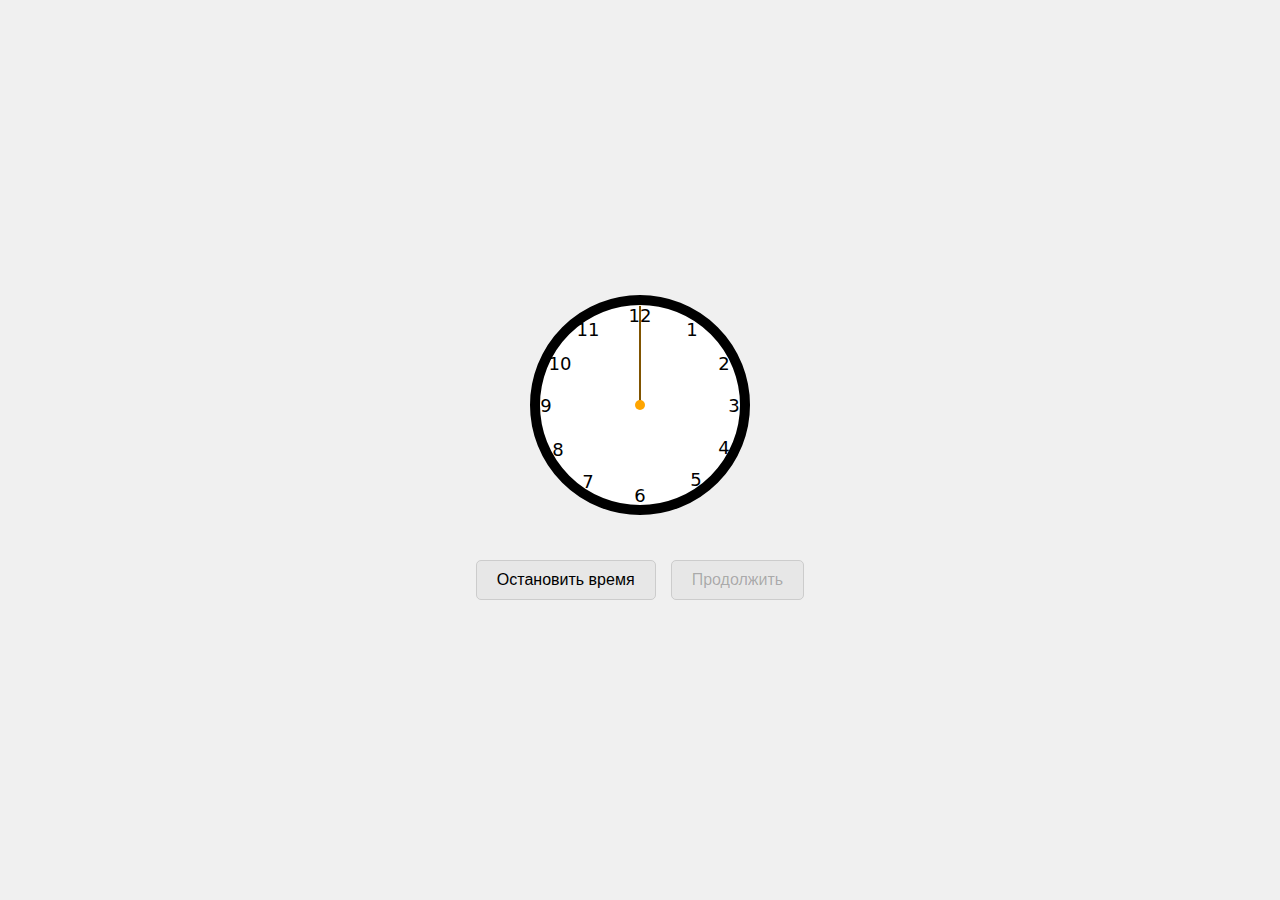
<file: clock/clock.html>
<!DOCTYPE html>
<html lang="ru">

<head>
  <meta charset="UTF-8">
  <meta name="viewport" content="width=device-width, initial-scale=1.0">
  <link rel="stylesheet" href="/clock/clock.css">
  <script src="/clock/script.js"></script>

  <title>Виджет часов</title>

</head>

<body>

  <div class="clock">
    <div class="hand hour-hand"></div>
    <div class="hand minute-hand"></div>
    <div class="hand second-hand"></div>
    <div class="center"></div>
    <div class="number number1">1</div>
    <div class="number number2">2</div>
    <div class="number number3">3</div>
    <div class="number number4">4</div>
    <div class="number number5">5</div>
    <div class="number number6">6</div>
    <div class="number number7">7</div>
    <div class="number number8">8</div>
    <div class="number number9">9</div>
    <div class="number number10">10</div>
    <div class="number number11">11</div>
    <div class="number number12">12</div>
  </div>
  <div id="digitalTime"></div>
  <div class="buttons"> <button id="stopButton">Остановить время</button> <button id="startButton"
      disabled>Продолжить</button> </div>


</body>

</html>
</file>
<file: clock/clock.css>
body {
  font-family:system-ui, -apple-system, BlinkMacSystemFont, 'Segoe UI', Roboto, Oxygen, Ubuntu, Cantarell, 'Open Sans', 'Helvetica Neue', sans-serif;

  display: flex;
  justify-content: center;
  align-items: center;
  height: 100vh;
  flex-direction: column;
  background-color: #f0f0f0;
  margin: 0;
}

.clock {
  width: 200px;
  height: 200px;
  border: 10px solid black;
  border-radius: 50%;
  position: relative;
  background: white;
}

.hand {
  width: 50%;
  height: 2px;
  background: black;
  position: absolute;
  top: 50%;
  transform-origin: 100%;
  transform: rotate(90deg);
}

.second-hand {
  width: 50%;
  height: 1px;
  background: orange;
  position: absolute;
  top: 50%;
  transform-origin: 100%;
  transform: rotate(90deg);
}

.center {
  width: 10px;
  height: 10px;
  background: orange;
  border-radius: 50%;
  position: absolute;
  top: 50%;
  left: 50%;
  transform: translate(-50%, -50%);
}

.number {
  position: absolute;
  font-size: 18px;
  transform: translate(-50%, -50%);
}

.number1 {
  top: 12%;
  left: 76%;
}

.number2 {
  top: 29%;
  left: 92%
}

.number3 {
  top: 50%;
  left: 97%;
}

.number4 {
  top: 71%;
  left: 92%;
}

.number5 {
  top: 87%;
  left: 78%;
}

.number6 {
  top: 95%;
  left: 50%;
}

.number7 {
  top: 88%;
  left: 24%;
}

.number8 {
  top: 72%;
  left: 9%;
}

.number9 {
  top: 50%;
  left: 3%;
}

.number10 {
  top: 29%;
  left: 10%;
}

.number11 {
  top: 12%;
  left: 24%;
}

.number12 {
  top: 5%;
  left: 50%;
}

#digitalTime {
  margin-top: 20px;
  font-size: 24px;
}

.buttons {
  margin-top: 20px;
}

button {
  margin: 5px;
  padding: 10px 20px;
  font-size: 16px;
  background-color: #e7e7e7;
  border: 1px solid #ccc;
  border-radius: 5px;
  cursor: pointer;
  transition: background-color 0.3s;
}

button:hover {
  background-color: #d0d0d0;
}
</file>
